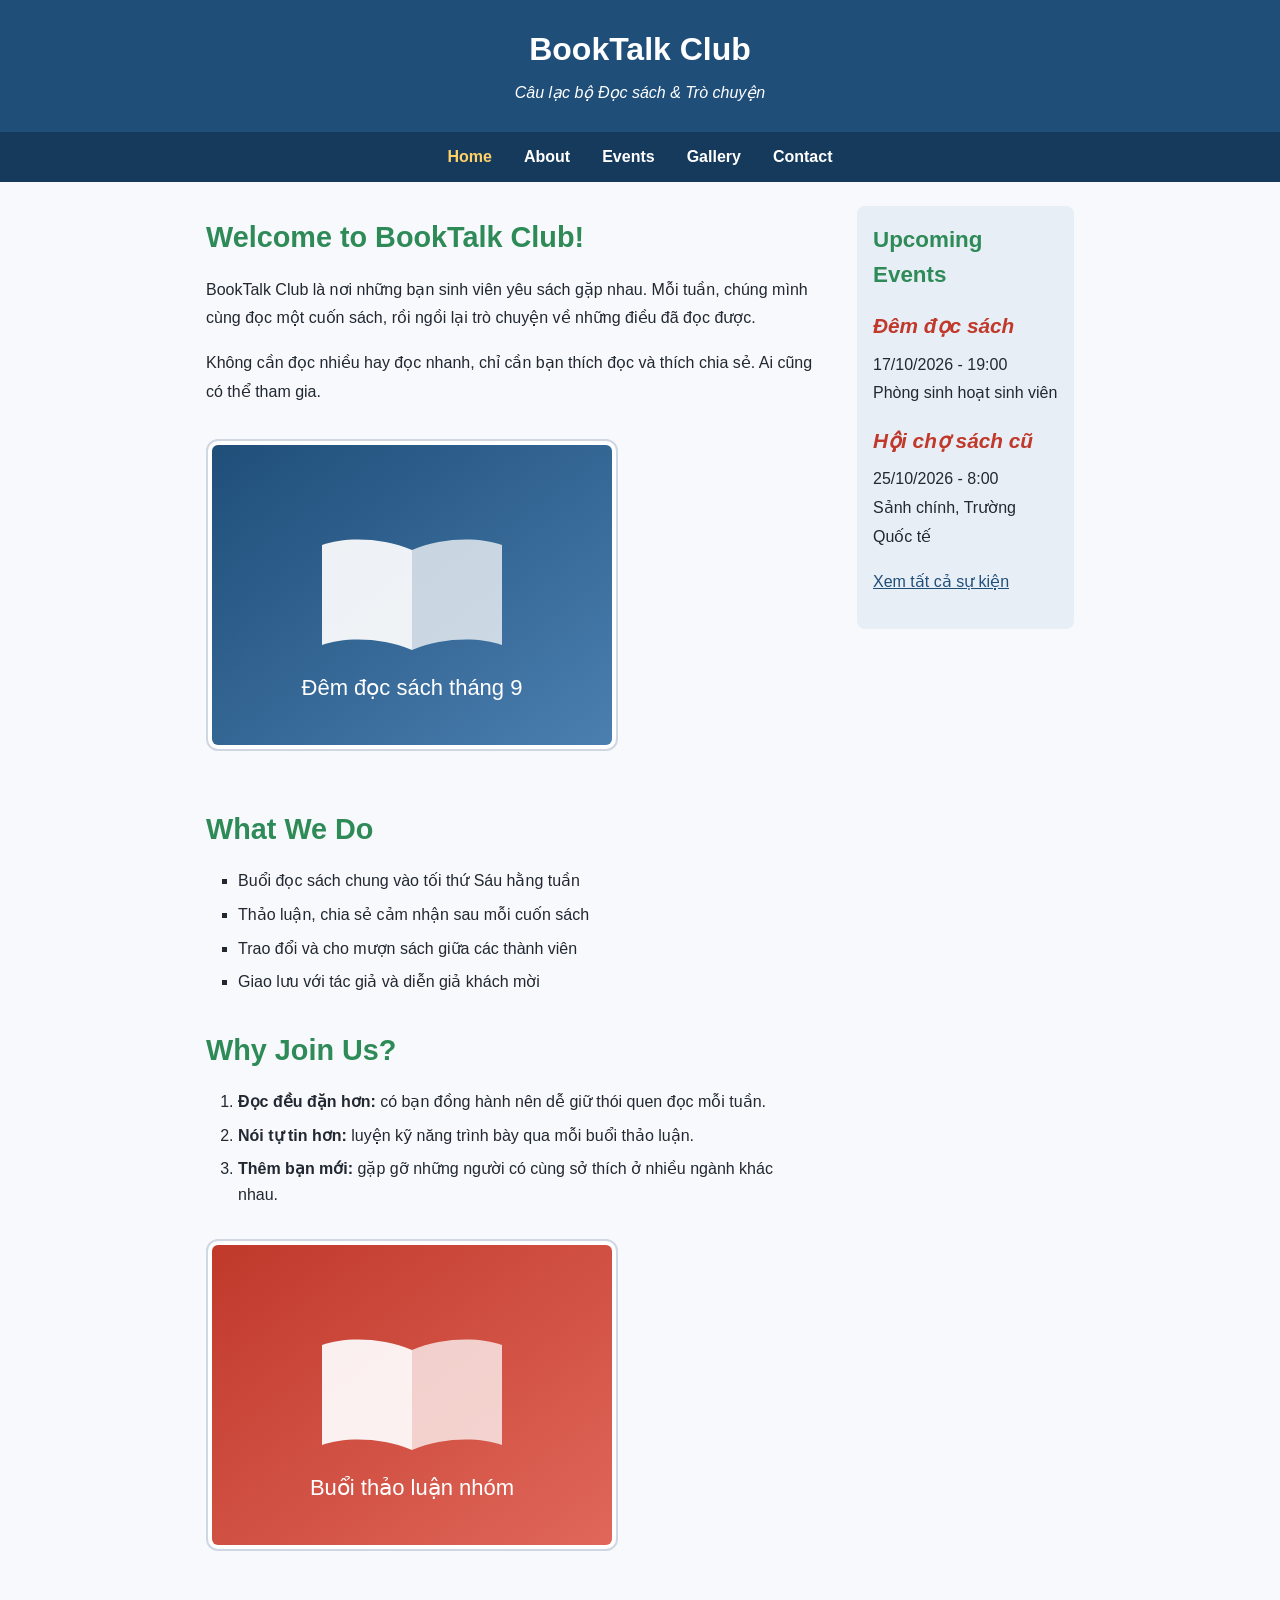
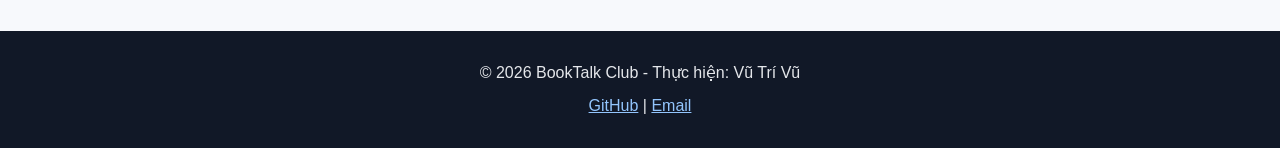
<file: project/index.html>
<!DOCTYPE html>
<html lang="vi">
<head>
    <meta charset="UTF-8">
    <meta name="viewport" content="width=device-width, initial-scale=1.0">
    <title>BookTalk Club - Trang chủ</title>
    <!-- Liên kết tới file CSS dùng chung cho cả 3 trang -->
    <link rel="stylesheet" href="css/style.css">
</head>
<body>
    <!-- HEADER: dải trên cùng, chứa tên câu lạc bộ -->
    <header>
        <h1>BookTalk Club</h1>
        <p>Câu lạc bộ Đọc sách &amp; Trò chuyện</p>
    </header>

    <!-- NAV: thanh điều hướng, giống nhau ở cả 3 trang; class="active" đánh dấu trang hiện tại -->
    <nav>
        <ul>
            <li><a href="index.html" class="active">Home</a></li>
            <li><a href="about.html">About</a></li>
            <li><a href="events.html">Events</a></li>
            <li><a href="gallery.html">Gallery</a></li>
            <li><a href="contact.html">Contact</a></li>
        </ul>
    </nav>

    <!-- MAIN: nội dung chính, CSS chia thành 2 cột (article bên trái, aside bên phải) -->
    <main class="two-columns">
        <!-- Cột chính: các phần giới thiệu, mỗi phần mở đầu bằng một h2 -->
        <article>
            <!-- Phần 1: Chào mừng -->
            <section>
                <h2>Welcome to BookTalk Club!</h2>
                <p>BookTalk Club là nơi những bạn sinh viên yêu sách gặp nhau. Mỗi tuần, chúng mình cùng đọc một cuốn sách, rồi ngồi lại trò chuyện về những điều đã đọc được.</p>
                <p>Không cần đọc nhiều hay đọc nhanh, chỉ cần bạn thích đọc và thích chia sẻ. Ai cũng có thể tham gia.</p>
                <img src="images/gallery-1.svg" alt="Buổi đọc sách buổi tối của BookTalk Club">
            </section>

            <!-- Phần 2: CLB làm gì -->
            <section>
                <h2>What We Do</h2>
                <ul>
                    <li>Buổi đọc sách chung vào tối thứ Sáu hằng tuần</li>
                    <li>Thảo luận, chia sẻ cảm nhận sau mỗi cuốn sách</li>
                    <li>Trao đổi và cho mượn sách giữa các thành viên</li>
                    <li>Giao lưu với tác giả và diễn giả khách mời</li>
                </ul>
            </section>

            <!-- Phần 3: Ba lợi ích khi tham gia -->
            <section>
                <h2>Why Join Us?</h2>
                <ol>
                    <li><strong>Đọc đều đặn hơn:</strong> có bạn đồng hành nên dễ giữ thói quen đọc mỗi tuần.</li>
                    <li><strong>Nói tự tin hơn:</strong> luyện kỹ năng trình bày qua mỗi buổi thảo luận.</li>
                    <li><strong>Thêm bạn mới:</strong> gặp gỡ những người có cùng sở thích ở nhiều ngành khác nhau.</li>
                </ol>
                <img src="images/gallery-3.svg" alt="Các thành viên thảo luận nhóm">
            </section>
        </article>

        <!-- ASIDE: cột phụ bên phải, các sự kiện sắp tới -->
        <aside>
            <h2>Upcoming Events</h2>
            <h3>Đêm đọc sách</h3>
            <p>17/10/2026 - 19:00<br>Phòng sinh hoạt sinh viên</p>

            <h3>Hội chợ sách cũ</h3>
            <p>25/10/2026 - 8:00<br>Sảnh chính, Trường Quốc tế</p>

            <p><a href="events.html">Xem tất cả sự kiện</a></p>
        </aside>
    </main>

    <!-- FOOTER: bản quyền và liên kết mạng xã hội -->
    <footer>
        <p>&copy; 2026 BookTalk Club - Thực hiện: Vũ Trí Vũ</p>
        <p>
            <a href="https://github.com/vtvgamingtv-svg">GitHub</a> |
            <a href="mailto:vtvgamingtv@gmail.com">Email</a>
        </p>
    </footer>
</body>
</html>
</file>
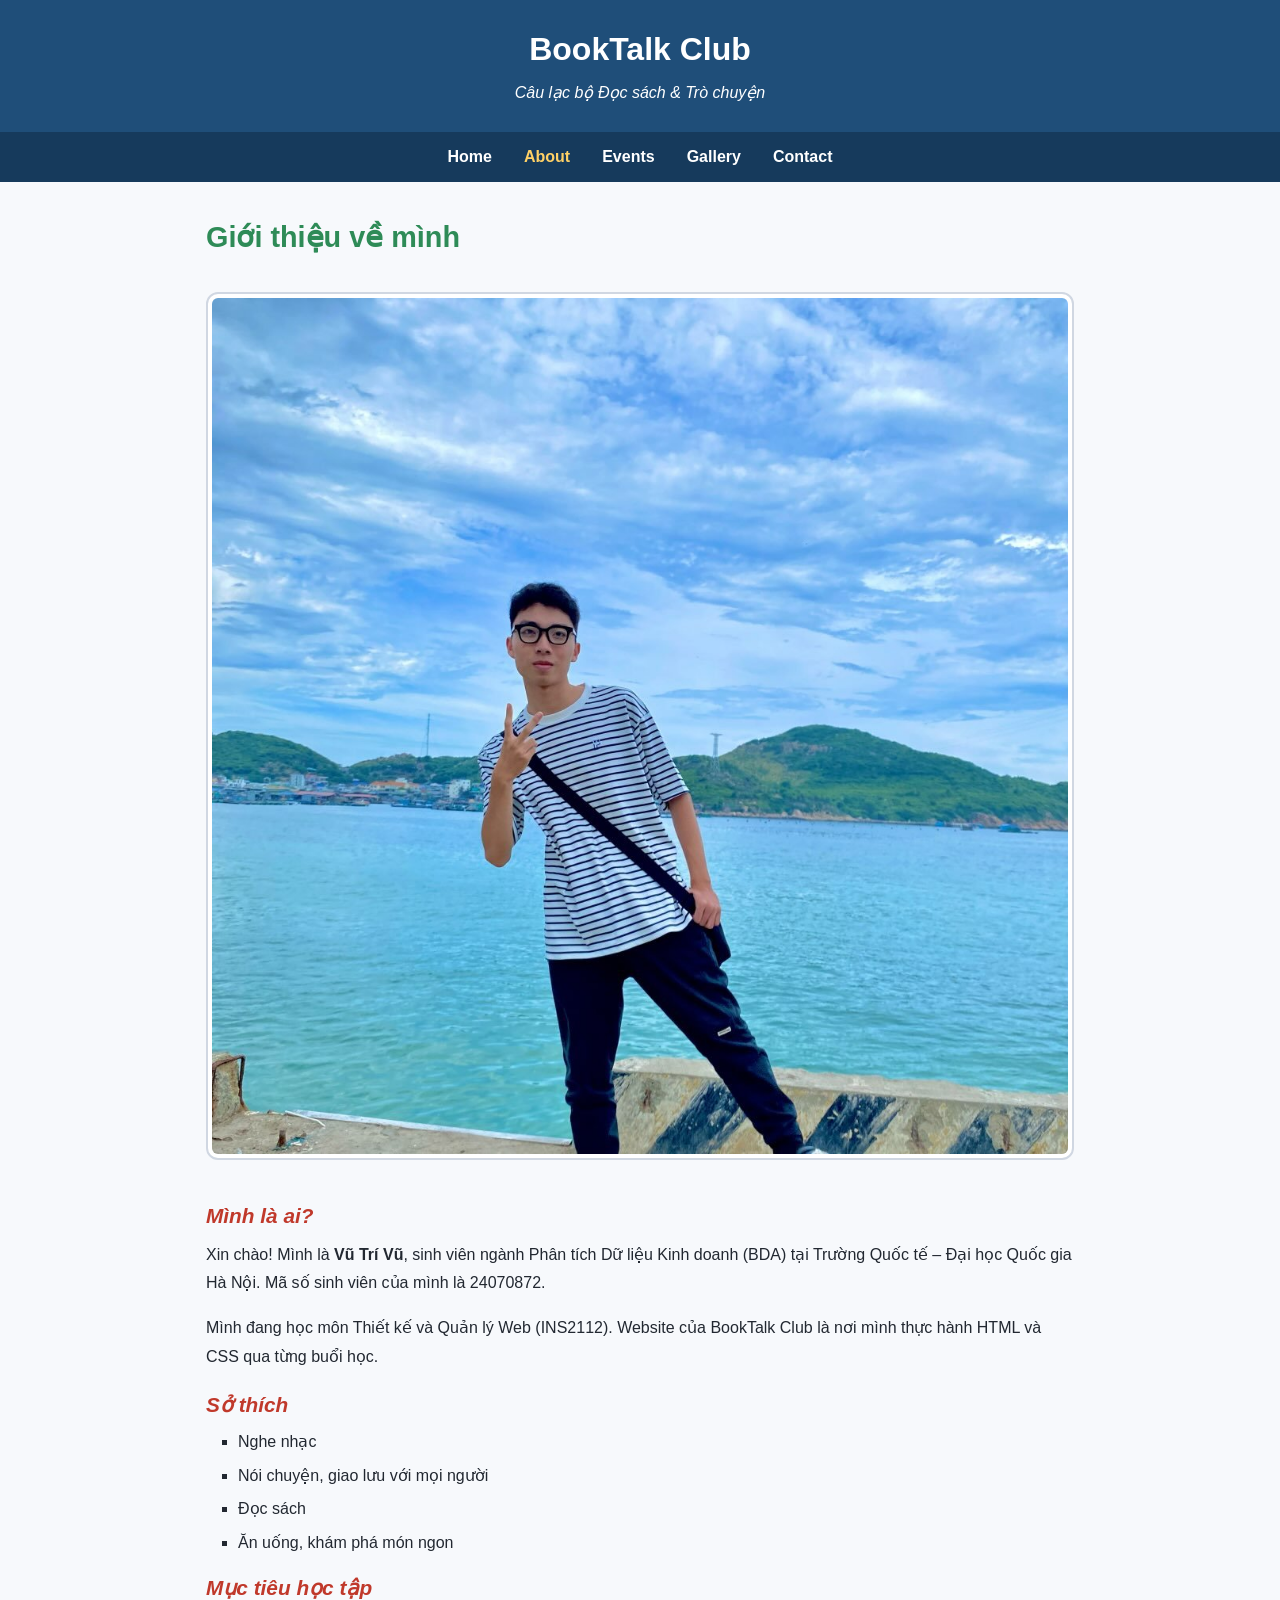
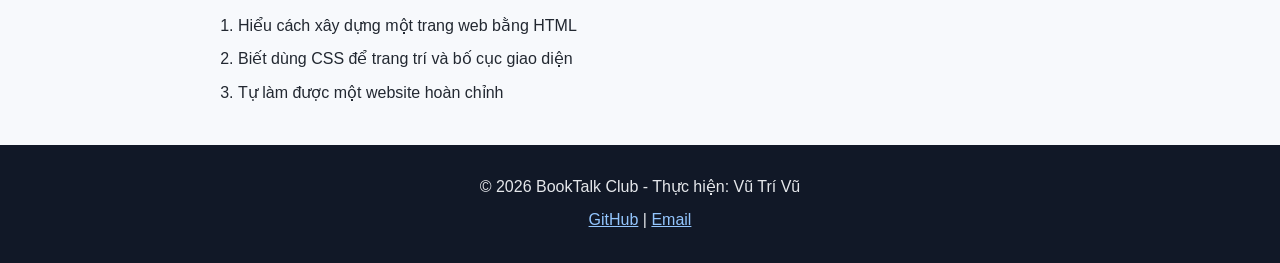
<file: project/about.html>
<!DOCTYPE html>
<html lang="vi">
<head>
    <meta charset="UTF-8">
    <meta name="viewport" content="width=device-width, initial-scale=1.0">
    <title>BookTalk Club - Giới thiệu</title>
    <!-- Liên kết tới file CSS dùng chung cho cả 3 trang -->
    <link rel="stylesheet" href="css/style.css">
</head>
<body>
    <!-- HEADER: dải trên cùng, chứa tên câu lạc bộ -->
    <header>
        <h1>BookTalk Club</h1>
        <p>Câu lạc bộ Đọc sách &amp; Trò chuyện</p>
    </header>

    <!-- NAV: thanh điều hướng, giống nhau ở cả 3 trang; class="active" đánh dấu trang hiện tại -->
    <nav>
        <ul>
            <li><a href="index.html">Home</a></li>
            <li><a href="about.html" class="active">About</a></li>
            <li><a href="events.html">Events</a></li>
            <li><a href="gallery.html">Gallery</a></li>
            <li><a href="contact.html">Contact</a></li>
        </ul>
    </nav>

    <!-- MAIN: nội dung chính của trang Giới thiệu -->
    <main>
        <h2>Giới thiệu về mình</h2>

        <img src="images/avatar.jpg" alt="Ảnh của Vũ Trí Vũ">

        <h3>Mình là ai?</h3>
        <p>Xin chào! Mình là <strong>Vũ Trí Vũ</strong>, sinh viên ngành Phân tích Dữ liệu Kinh doanh (BDA) tại Trường Quốc tế – Đại học Quốc gia Hà Nội. Mã số sinh viên của mình là 24070872.</p>
        <p>Mình đang học môn Thiết kế và Quản lý Web (INS2112). Website của BookTalk Club là nơi mình thực hành HTML và CSS qua từng buổi học.</p>

        <h3>Sở thích</h3>
        <ul>
            <li>Nghe nhạc</li>
            <li>Nói chuyện, giao lưu với mọi người</li>
            <li>Đọc sách</li>
            <li>Ăn uống, khám phá món ngon</li>
        </ul>

        <h3>Mục tiêu học tập</h3>
        <ol>
            <li>Hiểu cách xây dựng một trang web bằng HTML</li>
            <li>Biết dùng CSS để trang trí và bố cục giao diện</li>
            <li>Tự làm được một website hoàn chỉnh</li>
        </ol>
    </main>

    <!-- FOOTER: bản quyền và liên kết mạng xã hội -->
    <footer>
        <p>&copy; 2026 BookTalk Club - Thực hiện: Vũ Trí Vũ</p>
        <p>
            <a href="https://github.com/vtvgamingtv-svg">GitHub</a> |
            <a href="mailto:vtvgamingtv@gmail.com">Email</a>
        </p>
    </footer>
</body>
</html>
</file>
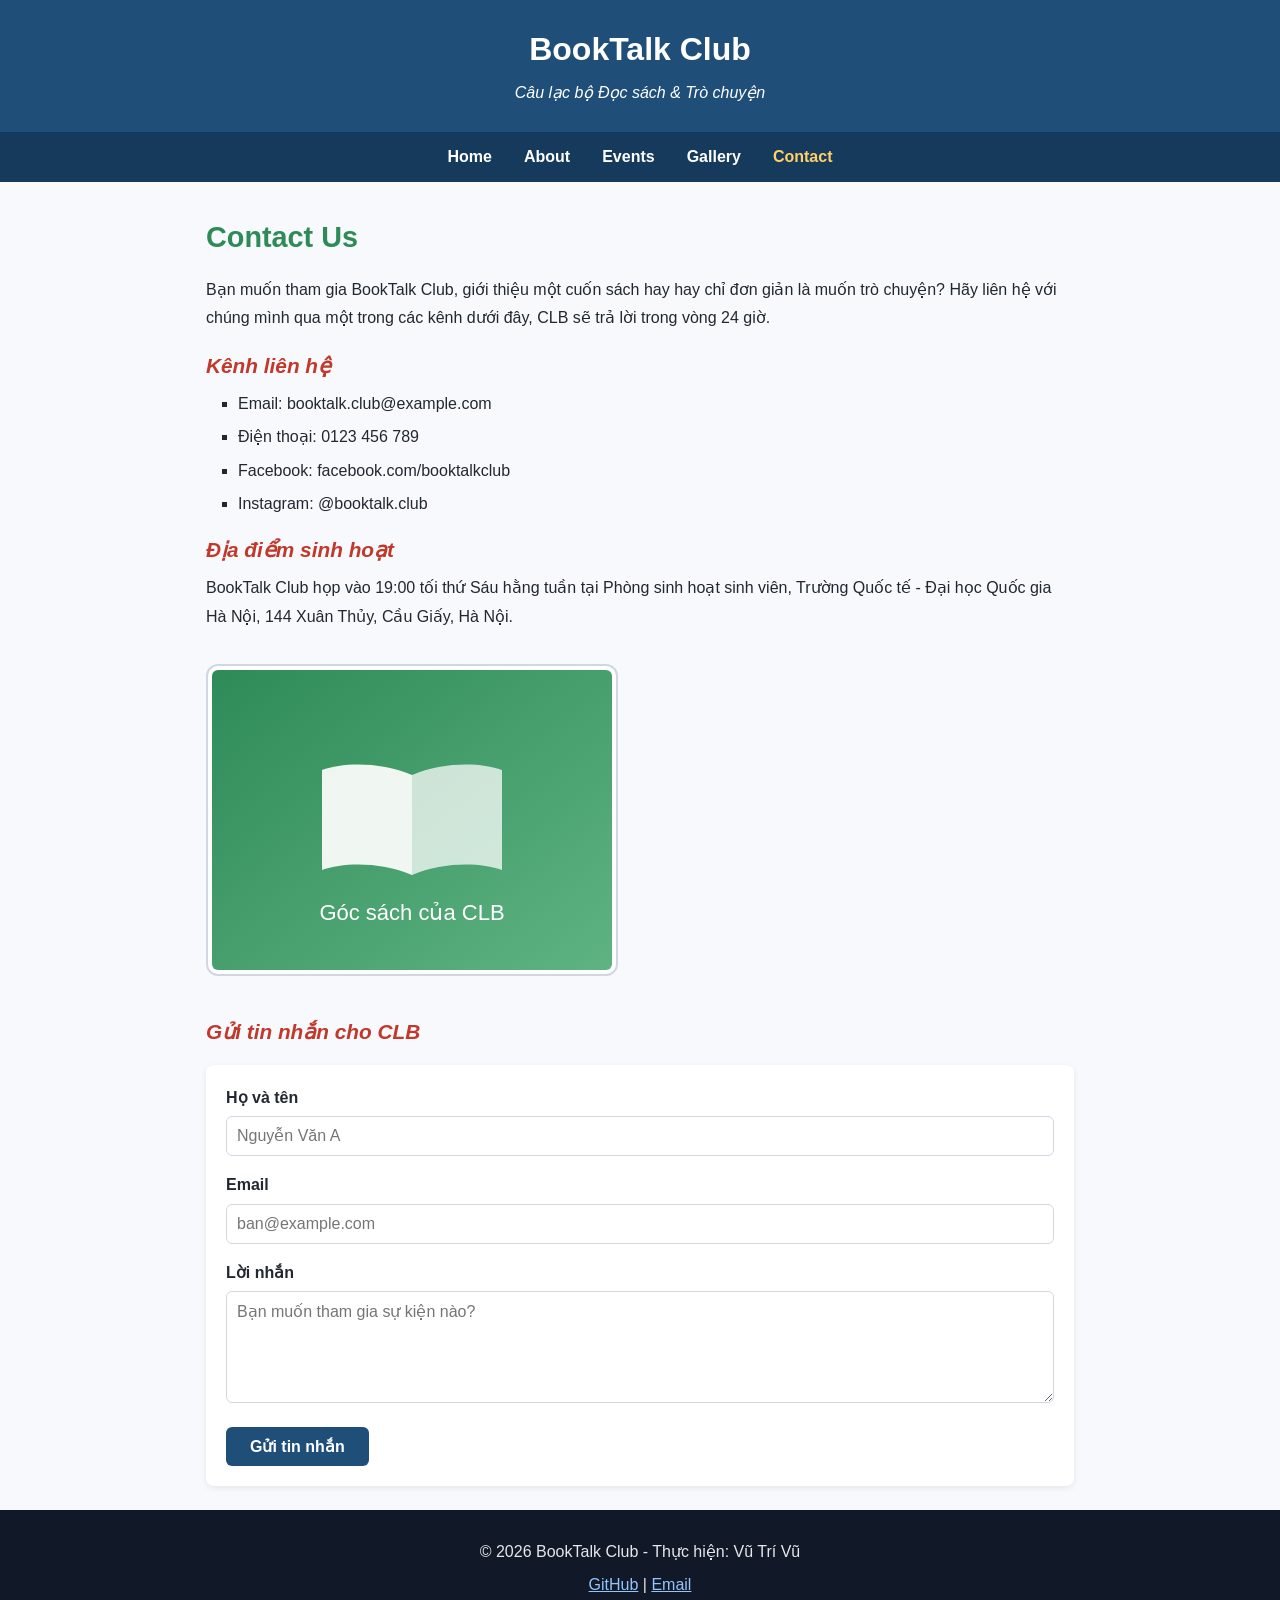
<file: project/contact.html>
<!DOCTYPE html>
<html lang="vi">
<head>
    <meta charset="UTF-8">
    <meta name="viewport" content="width=device-width, initial-scale=1.0">
    <title>BookTalk Club - Liên hệ</title>
    <!-- Liên kết tới file CSS dùng chung cho cả 3 trang -->
    <link rel="stylesheet" href="css/style.css">
</head>
<body>
    <!-- HEADER: dải trên cùng, chứa tên câu lạc bộ -->
    <header>
        <h1>BookTalk Club</h1>
        <p>Câu lạc bộ Đọc sách &amp; Trò chuyện</p>
    </header>

    <!-- NAV: thanh điều hướng, giống nhau ở cả 3 trang; class="active" đánh dấu trang hiện tại -->
    <nav>
        <ul>
            <li><a href="index.html">Home</a></li>
            <li><a href="about.html">About</a></li>
            <li><a href="events.html">Events</a></li>
            <li><a href="gallery.html">Gallery</a></li>
            <li><a href="contact.html" class="active">Contact</a></li>
        </ul>
    </nav>

    <!-- MAIN: nội dung chính của trang Liên hệ -->
    <main>
        <h2>Contact Us</h2>
        <p>Bạn muốn tham gia BookTalk Club, giới thiệu một cuốn sách hay hay chỉ đơn giản là muốn trò chuyện? Hãy liên hệ với chúng mình qua một trong các kênh dưới đây, CLB sẽ trả lời trong vòng 24 giờ.</p>

        <!-- Danh sách kênh liên hệ (thông tin giả, dùng cho bài tập) -->
        <h3>Kênh liên hệ</h3>
        <ul>
            <li>Email: booktalk.club@example.com</li>
            <li>Điện thoại: 0123 456 789</li>
            <li>Facebook: facebook.com/booktalkclub</li>
            <li>Instagram: @booktalk.club</li>
        </ul>

        <!-- Địa điểm sinh hoạt của CLB -->
        <h3>Địa điểm sinh hoạt</h3>
        <p>BookTalk Club họp vào 19:00 tối thứ Sáu hằng tuần tại Phòng sinh hoạt sinh viên, Trường Quốc tế - Đại học Quốc gia Hà Nội, 144 Xuân Thủy, Cầu Giấy, Hà Nội.</p>

        <img src="images/gallery-2.svg" alt="Góc sách tại phòng sinh hoạt của CLB">

        <h3>Gửi tin nhắn cho CLB</h3>
        <!-- FORM: label nằm phía trên ô nhập, ô đang gõ có viền xanh (:focus) -->
        <form action="#" method="post">
            <label for="name">Họ và tên</label>
            <input type="text" id="name" name="name" placeholder="Nguyễn Văn A">

            <label for="email">Email</label>
            <input type="email" id="email" name="email" placeholder="ban@example.com">

            <label for="message">Lời nhắn</label>
            <textarea id="message" name="message" rows="5" placeholder="Bạn muốn tham gia sự kiện nào?"></textarea>

            <button type="submit">Gửi tin nhắn</button>
        </form>
    </main>

    <!-- FOOTER: bản quyền và liên kết mạng xã hội -->
    <footer>
        <p>&copy; 2026 BookTalk Club - Thực hiện: Vũ Trí Vũ</p>
        <p>
            <a href="https://github.com/vtvgamingtv-svg">GitHub</a> |
            <a href="mailto:vtvgamingtv@gmail.com">Email</a>
        </p>
    </footer>
</body>
</html>
</file>
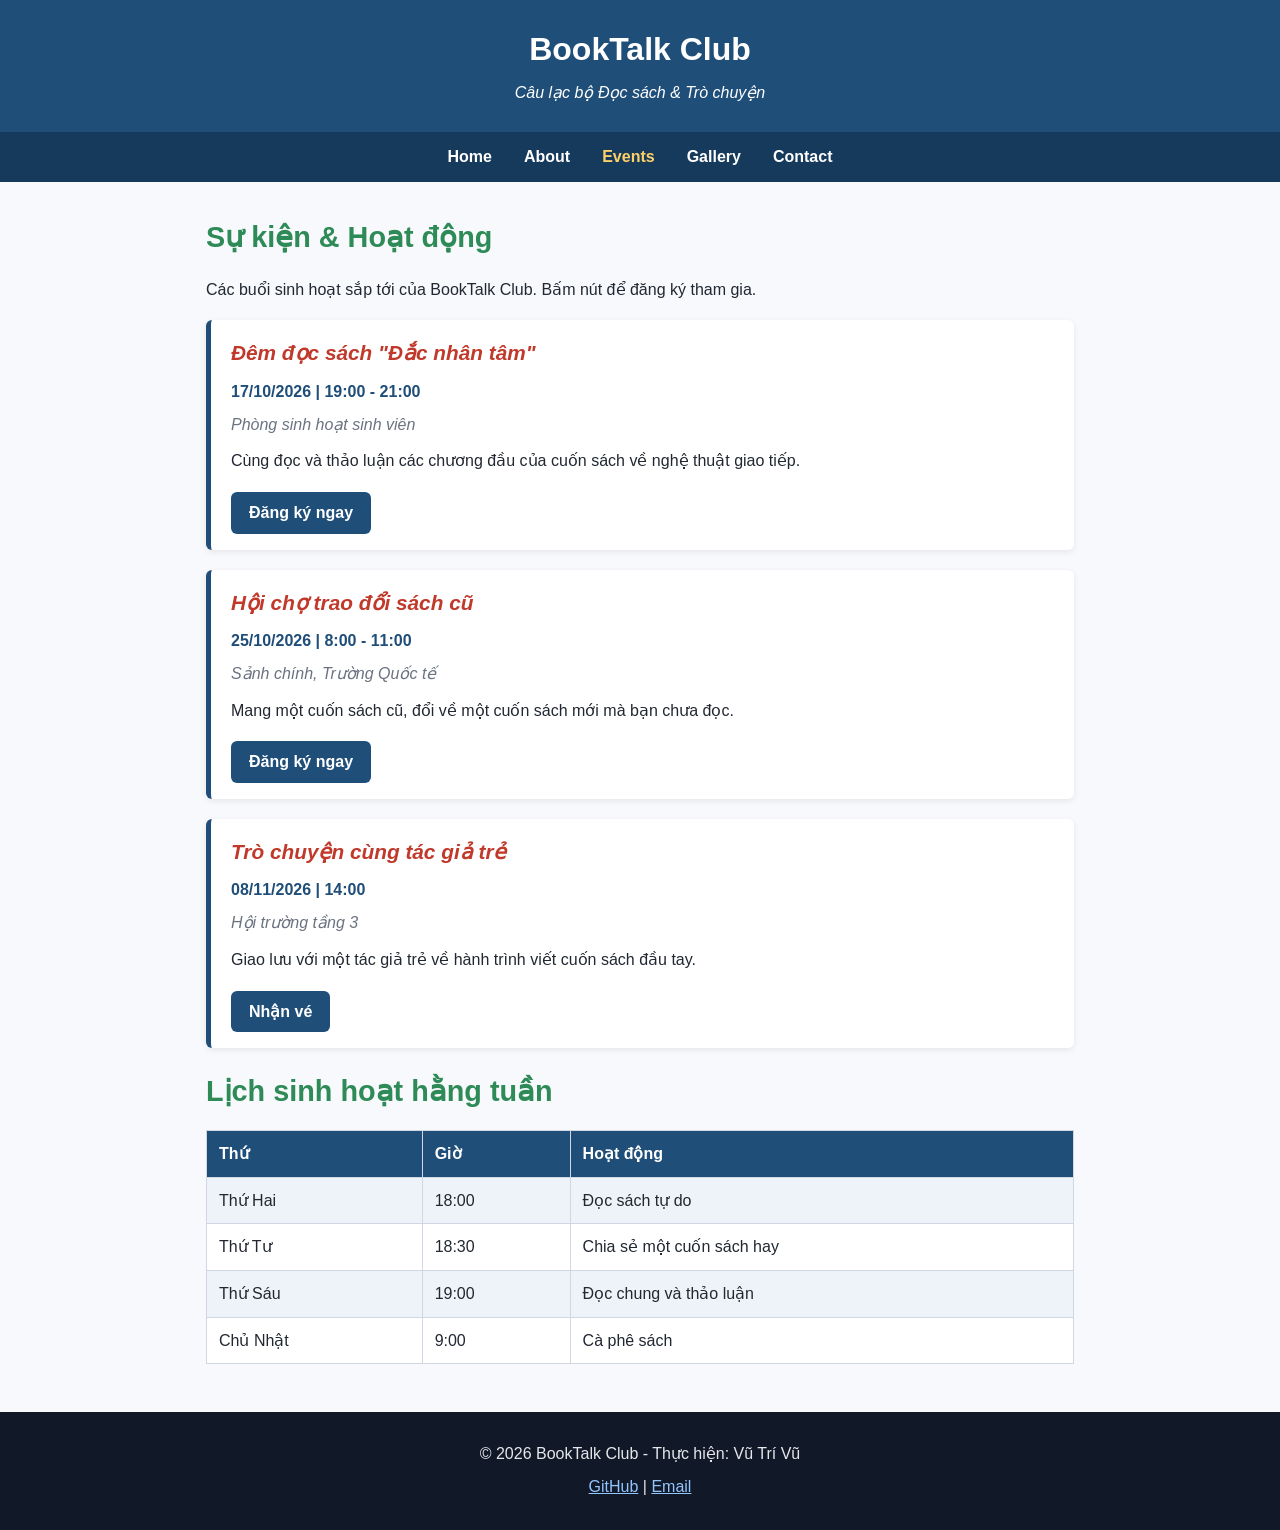
<file: project/events.html>
<!DOCTYPE html>
<html lang="vi">
<head>
    <meta charset="UTF-8">
    <meta name="viewport" content="width=device-width, initial-scale=1.0">
    <title>BookTalk Club - Sự kiện</title>
    <!-- Liên kết tới file CSS dùng chung cho cả 3 trang -->
    <link rel="stylesheet" href="css/style.css">
</head>
<body>
    <!-- HEADER: dải trên cùng, chứa tên câu lạc bộ -->
    <header>
        <h1>BookTalk Club</h1>
        <p>Câu lạc bộ Đọc sách &amp; Trò chuyện</p>
    </header>

    <!-- NAV: thanh điều hướng, giống nhau ở cả 3 trang; class="active" đánh dấu trang hiện tại -->
    <nav>
        <ul>
            <li><a href="index.html">Home</a></li>
            <li><a href="about.html">About</a></li>
            <li><a href="events.html" class="active">Events</a></li>
            <li><a href="gallery.html">Gallery</a></li>
            <li><a href="contact.html">Contact</a></li>
        </ul>
    </nav>

    <!-- MAIN: danh sách sự kiện, mỗi sự kiện là một event-card -->
    <main>
        <h2>Sự kiện &amp; Hoạt động</h2>
        <p>Các buổi sinh hoạt sắp tới của BookTalk Club. Bấm nút để đăng ký tham gia.</p>

        <!-- EVENT CARD 1: khối có viền trái làm điểm nhấn -->
        <div class="event-card">
            <h3>Đêm đọc sách "Đắc nhân tâm"</h3>
            <p class="event-date">17/10/2026 | 19:00 - 21:00</p>
            <p class="event-location">Phòng sinh hoạt sinh viên</p>
            <p>Cùng đọc và thảo luận các chương đầu của cuốn sách về nghệ thuật giao tiếp.</p>
            <a href="contact.html" class="btn">Đăng ký ngay</a>
        </div>

        <!-- EVENT CARD 2 -->
        <div class="event-card">
            <h3>Hội chợ trao đổi sách cũ</h3>
            <p class="event-date">25/10/2026 | 8:00 - 11:00</p>
            <p class="event-location">Sảnh chính, Trường Quốc tế</p>
            <p>Mang một cuốn sách cũ, đổi về một cuốn sách mới mà bạn chưa đọc.</p>
            <a href="contact.html" class="btn">Đăng ký ngay</a>
        </div>

        <!-- EVENT CARD 3 -->
        <div class="event-card">
            <h3>Trò chuyện cùng tác giả trẻ</h3>
            <p class="event-date">08/11/2026 | 14:00</p>
            <p class="event-location">Hội trường tầng 3</p>
            <p>Giao lưu với một tác giả trẻ về hành trình viết cuốn sách đầu tay.</p>
            <a href="contact.html" class="btn">Nhận vé</a>
        </div>

        <h2>Lịch sinh hoạt hằng tuần</h2>
        <!-- TABLE: hàng chẵn được tô nền nhạt bằng tr:nth-child(even) -->
        <table>
            <tr>
                <th>Thứ</th>
                <th>Giờ</th>
                <th>Hoạt động</th>
            </tr>
            <tr>
                <td>Thứ Hai</td>
                <td>18:00</td>
                <td>Đọc sách tự do</td>
            </tr>
            <tr>
                <td>Thứ Tư</td>
                <td>18:30</td>
                <td>Chia sẻ một cuốn sách hay</td>
            </tr>
            <tr>
                <td>Thứ Sáu</td>
                <td>19:00</td>
                <td>Đọc chung và thảo luận</td>
            </tr>
            <tr>
                <td>Chủ Nhật</td>
                <td>9:00</td>
                <td>Cà phê sách</td>
            </tr>
        </table>
    </main>

    <!-- FOOTER: bản quyền và liên kết mạng xã hội -->
    <footer>
        <p>&copy; 2026 BookTalk Club - Thực hiện: Vũ Trí Vũ</p>
        <p>
            <a href="https://github.com/vtvgamingtv-svg">GitHub</a> |
            <a href="mailto:vtvgamingtv@gmail.com">Email</a>
        </p>
    </footer>
</body>
</html>
</file>
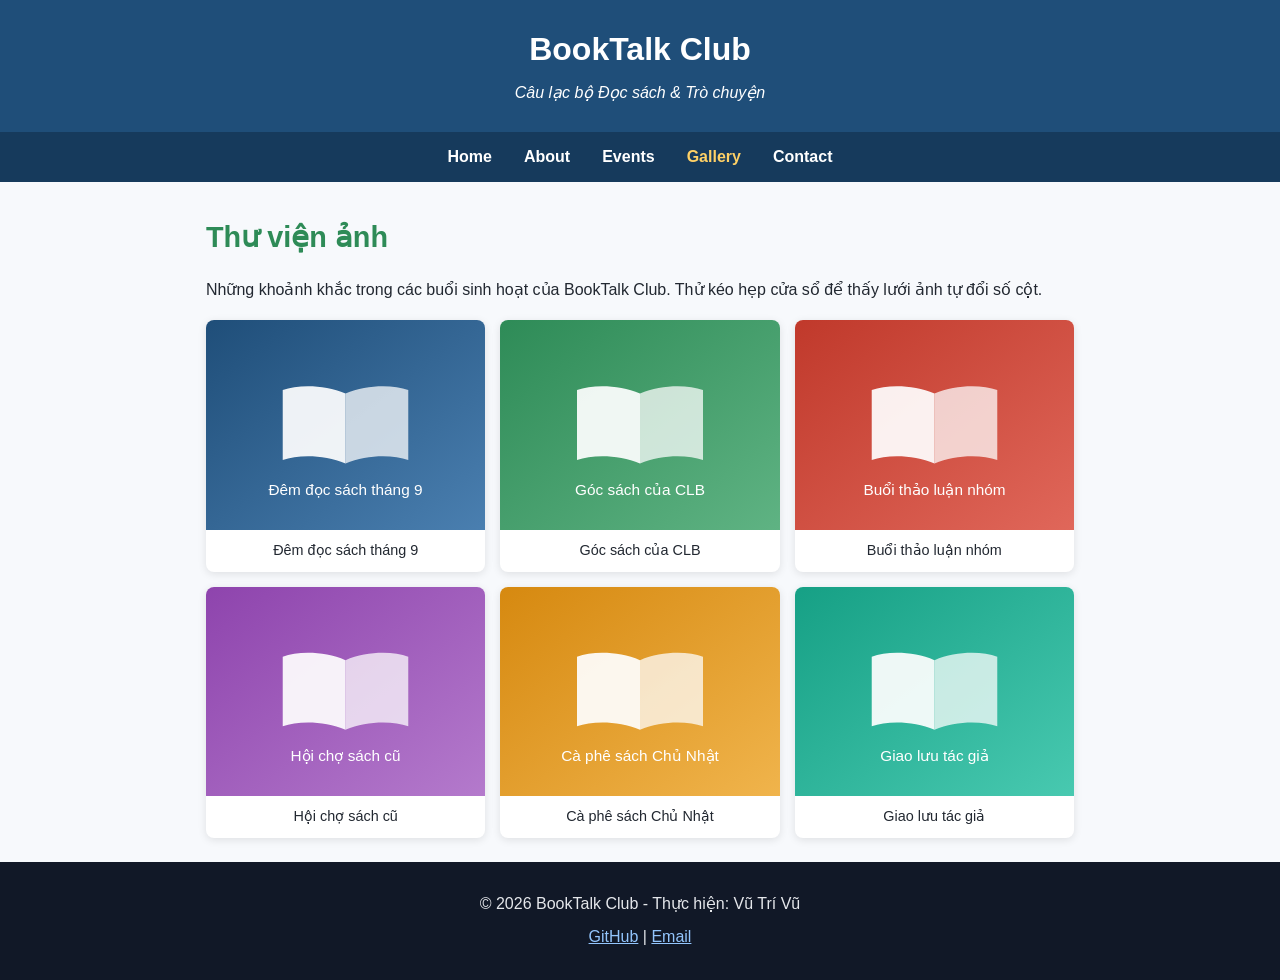
<file: project/gallery.html>
<!DOCTYPE html>
<html lang="vi">
<head>
    <meta charset="UTF-8">
    <meta name="viewport" content="width=device-width, initial-scale=1.0">
    <title>BookTalk Club - Thư viện ảnh</title>
    <!-- Liên kết tới file CSS dùng chung cho cả 3 trang -->
    <link rel="stylesheet" href="css/style.css">
</head>
<body>
    <!-- HEADER: dải trên cùng, chứa tên câu lạc bộ -->
    <header>
        <h1>BookTalk Club</h1>
        <p>Câu lạc bộ Đọc sách &amp; Trò chuyện</p>
    </header>

    <!-- NAV: thanh điều hướng, giống nhau ở cả 3 trang; class="active" đánh dấu trang hiện tại -->
    <nav>
        <ul>
            <li><a href="index.html">Home</a></li>
            <li><a href="about.html">About</a></li>
            <li><a href="events.html">Events</a></li>
            <li><a href="gallery.html" class="active">Gallery</a></li>
            <li><a href="contact.html">Contact</a></li>
        </ul>
    </nav>

    <!-- MAIN: thư viện ảnh -->
    <main>
        <h2>Thư viện ảnh</h2>
        <p>Những khoảnh khắc trong các buổi sinh hoạt của BookTalk Club. Thử kéo hẹp cửa sổ để thấy lưới ảnh tự đổi số cột.</p>

        <!-- GALLERY: display flex + flex-wrap, ảnh tự xuống hàng khi hết chỗ -->
        <div class="gallery">
            <div class="gallery-item">
                <img src="images/gallery-1.svg" alt="Đêm đọc sách tháng 9">
                <p>Đêm đọc sách tháng 9</p>
            </div>

            <div class="gallery-item">
                <img src="images/gallery-2.svg" alt="Góc sách của CLB">
                <p>Góc sách của CLB</p>
            </div>

            <div class="gallery-item">
                <img src="images/gallery-3.svg" alt="Buổi thảo luận nhóm">
                <p>Buổi thảo luận nhóm</p>
            </div>

            <div class="gallery-item">
                <img src="images/gallery-4.svg" alt="Hội chợ sách cũ">
                <p>Hội chợ sách cũ</p>
            </div>

            <div class="gallery-item">
                <img src="images/gallery-5.svg" alt="Cà phê sách Chủ Nhật">
                <p>Cà phê sách Chủ Nhật</p>
            </div>

            <div class="gallery-item">
                <img src="images/gallery-6.svg" alt="Giao lưu tác giả">
                <p>Giao lưu tác giả</p>
            </div>
        </div>
    </main>

    <!-- FOOTER: bản quyền và liên kết mạng xã hội -->
    <footer>
        <p>&copy; 2026 BookTalk Club - Thực hiện: Vũ Trí Vũ</p>
        <p>
            <a href="https://github.com/vtvgamingtv-svg">GitHub</a> |
            <a href="mailto:vtvgamingtv@gmail.com">Email</a>
        </p>
    </footer>
</body>
</html>
</file>
<file: project/css/style.css>
/* ==========================================================
   style.css — dùng chung cho index.html, about.html, contact.html
   Buổi 4: màu sắc, font chữ, khoảng cách
   Buổi 5: bố cục header / nav / main / aside / footer
   ========================================================== */


/* ---------- 0. DỌN DẸP CHUNG (Buổi 5) ---------- */
* {
    margin: 0;                      /* bỏ khoảng cách mặc định của trình duyệt */
    padding: 0;
    box-sizing: border-box;         /* width tính luôn cả padding -> chia cột không bị tràn */
}


/* ---------- 1. BODY ---------- */
body {
    margin: 0;                      /* bỏ margin mặc định -> header, footer sát mép */
    width: 100%;                    /* bố cục chiếm full chiều rộng */
    background-color: #f7f9fc;      /* nền sáng, dịu mắt */
    color: #222831;                 /* chữ gần đen, tương phản tốt */
    font-family: Arial, Verdana, sans-serif;
    font-size: 16px;
    line-height: 1.6;
}


/* ---------- 2. ĐỀ MỤC, ĐOẠN VĂN, ẢNH, DANH SÁCH (Buổi 4) ---------- */
h1 {
    color: #1f4e79;
    font-size: 2.5em;
    margin-bottom: 16px;
    padding-bottom: 8px;
    border-bottom: 3px solid #1f4e79;
}

h2 {
    color: #2e8b57;
    font-size: 1.8em;
    margin: 8px 0 16px 0;
}

h3 {
    color: #c0392b;
    font-size: 1.3em;
    font-style: italic;
    margin: 16px 0 8px 0;
}

p {
    line-height: 1.8;
    margin: 0 0 16px 0;
}

img {
    max-width: 100%;                /* ảnh không tràn khung */
    height: auto;
    border: 2px solid #d0d7e2;
    border-radius: 12px;
    padding: 4px;
    margin: 16px 0;
    background-color: #ffffff;
}

ul {
    list-style-type: square;
    padding-left: 32px;
    margin-bottom: 16px;
}

ol {
    list-style-type: decimal;
    padding-left: 32px;
    margin-bottom: 16px;
}

li {
    margin-bottom: 8px;
}

a {
    color: #1f4e79;
}

a:hover {
    color: #c0392b;
}


/* ---------- 3. HEADER (Buổi 5) ---------- */
header {
    background-color: #1f4e79;      /* nền xanh đậm */
    color: #ffffff;                 /* chữ trắng */
    padding: 24px 16px;             /* trên-dưới 24px, trái-phải 16px */
    text-align: center;             /* căn giữa */
}

header h1 {
    color: #ffffff;                 /* ghi đè màu xanh của h1 thường */
    font-size: 2em;
    border-bottom: none;            /* bỏ gạch chân của h1 thường */
    margin: 0;
    padding: 0;
}

header p {
    margin: 4px 0 0 0;
    font-style: italic;
}


/* ---------- 4. NAV - THANH ĐIỀU HƯỚNG (Buổi 5) ---------- */
nav {
    background-color: #163a5c;      /* xanh tối hơn header */
}

nav ul {
    list-style: none;               /* bỏ dấu chấm đầu dòng */
    display: flex;                  /* xếp các mục theo hàng ngang */
    justify-content: center;        /* căn giữa hàng menu */
    gap: 32px;                      /* khoảng cách giữa các liên kết */
    padding: 12px 16px;
    margin: 0;
}

nav li {
    margin: 0;                      /* bỏ margin-bottom của li thường */
}

nav a {
    color: #ffffff;
    text-decoration: none;          /* bỏ gạch chân link */
    font-weight: bold;
}

nav a:hover,
nav a.active {
    color: #ffd166;                 /* vàng: đang rê chuột hoặc đang ở trang này */
}


/* ---------- 5. MAIN - VÙNG NỘI DUNG CHÍNH (Buổi 5) ---------- */
main {
    max-width: 900px;               /* không căng quá rộng trên màn hình lớn */
    margin: 0 auto;                 /* căn giữa */
    padding: 24px 16px;             /* khoảng cách hai bên */
}

/* Trang chủ: main chia thành 2 cột */
main.two-columns {
    display: flex;                  /* các con của main xếp cạnh nhau */
    justify-content: space-between; /* đẩy 2 cột ra 2 bên, khoảng trống ở giữa */
    align-items: flex-start;        /* 2 cột cao theo nội dung của mình */
}

main.two-columns article {
    width: 70%;                     /* cột chính bên trái */
}

main.two-columns aside {
    width: 25%;                     /* cột phụ bên phải, 5% còn lại là khe hở */
}


/* ---------- 6. ASIDE - CỘT PHỤ (Buổi 5) ---------- */
aside {
    background-color: #e8eef6;      /* nền xanh nhạt để tách khỏi cột chính */
    padding: 16px;
    border-radius: 8px;
}


/* ---------- 7. FOOTER (Buổi 5) ---------- */
footer {
    background-color: #111827;      /* gần đen - khác màu header */
    color: #e5e7eb;
    text-align: center;
    padding: 24px 16px;
    clear: both;                    /* nếu chia cột bằng float, footer không bị trèo lên */
}

footer p {
    margin: 4px 0;
}

footer a {
    color: #93c5fd;
}

/* ==========================================================
   BUỔI 6: WEBSITE NHIỀU TRANG
   Event card, nút bấm, bảng kẻ sọc, gallery, form
   ========================================================== */


/* ---------- 8. EVENT CARD - THẺ SỰ KIỆN ---------- */
.event-card {
    background-color: #ffffff;
    border-left: 5px solid #1f4e79;     /* viền trái làm điểm nhấn */
    border-radius: 6px;
    padding: 16px 20px;
    margin-bottom: 20px;                /* các thẻ xếp dọc, cách nhau 20px */
    box-shadow: 0 2px 6px rgba(0, 0, 0, 0.08);
}

.event-card h3 {
    margin-top: 0;
}

.event-date {
    color: #1f4e79;                     /* chữ xanh */
    font-weight: bold;                  /* in đậm */
    margin-bottom: 4px;
}

.event-location {
    color: #6b7280;                     /* chữ xám */
    font-style: italic;                 /* in nghiêng */
    margin-bottom: 8px;
}


/* ---------- 9. NÚT BẤM (.btn) ---------- */
.btn {
    display: inline-block;              /* link nhưng có padding như một cái nút */
    background-color: #1f4e79;
    color: #ffffff;
    padding: 8px 18px;
    border-radius: 6px;
    text-decoration: none;              /* bỏ gạch chân link */
    font-weight: bold;
}

.btn:hover {
    background-color: #c0392b;          /* đổi màu khi rê chuột */
    color: #ffffff;
}


/* ---------- 10. BẢNG KẺ SỌC (ZEBRA STRIPING) ---------- */
table {
    width: 100%;
    border-collapse: collapse;          /* gộp viền 2 ô cạnh nhau thành 1 */
    margin: 16px 0 24px 0;
    background-color: #ffffff;
}

th,
td {
    border: 1px solid #d0d7e2;
    padding: 10px 12px;
    text-align: left;
}

th {
    background-color: #1f4e79;          /* hàng tiêu đề nền xanh đậm */
    color: #ffffff;
}

tr:nth-child(even) {
    background-color: #eef3f9;          /* hàng chẵn tô nền nhạt -> sọc ngựa vằn */
}


/* ---------- 11. GALLERY - LƯỚI ẢNH BẰNG FLEXBOX ---------- */
.gallery {
    display: flex;
    flex-wrap: wrap;                    /* hết chỗ thì ảnh tự xuống hàng */
    gap: 15px;                          /* khoảng cách giữa các ảnh */
}

.gallery-item {
    flex: 1 1 250px;                    /* bắt đầu 250px, được giãn ra hoặc co lại -> 3 ảnh mỗi hàng */
    border-radius: 8px;
    overflow: hidden;                   /* cắt phần ảnh tràn ra ngoài góc bo */
    box-shadow: 0 2px 8px rgba(0, 0, 0, 0.1);
    background-color: #ffffff;
}

.gallery-item img {
    width: 100%;
    height: auto;
    display: block;                     /* bỏ khoảng hở 4px dưới ảnh inline */
    margin: 0;                          /* ghi đè style img chung của buổi 4 */
    padding: 0;
    border: none;
    border-radius: 0;
}

.gallery-item p {
    padding: 8px 12px;
    margin: 0;
    font-size: 0.9em;
    text-align: center;
}


/* ---------- 12. FORM LIÊN HỆ ---------- */
form {
    background-color: #ffffff;
    padding: 20px;
    border-radius: 8px;
    box-shadow: 0 2px 6px rgba(0, 0, 0, 0.08);
    margin-top: 16px;
}

label {
    display: block;                     /* label nằm riêng một dòng, phía trên ô nhập */
    font-weight: bold;
    margin-bottom: 6px;
}

input,
textarea {
    width: 100%;
    padding: 10px;
    border: 1px solid #d0d7e2;
    border-radius: 6px;
    font-family: inherit;               /* dùng cùng font với cả trang */
    font-size: 1em;
    margin-bottom: 16px;
}

input:focus,
textarea:focus {
    outline: none;
    border-color: #1f4e79;              /* ô đang gõ có viền xanh */
    box-shadow: 0 0 0 3px rgba(31, 78, 121, 0.2);
}

button {
    background-color: #1f4e79;
    color: #ffffff;
    border: none;
    padding: 10px 24px;
    border-radius: 6px;
    font-size: 1em;
    font-weight: bold;
    cursor: pointer;                    /* con trỏ hình bàn tay */
}

button:hover {
    background-color: #c0392b;
}


/* ==========================================================
   BUỔI 6: TRANG CHỦ NHIỀU PHẦN
   ========================================================== */

/* Mỗi section là một phần riêng của trang chủ, có khoảng cách phía dưới */
section {
    margin-bottom: 32px;
}

/* Tiêu đề h2 trong aside nhỏ hơn h2 thường cho vừa cột hẹp */
aside h2 {
    font-size: 1.4em;
    margin-top: 0;
}
</file>
